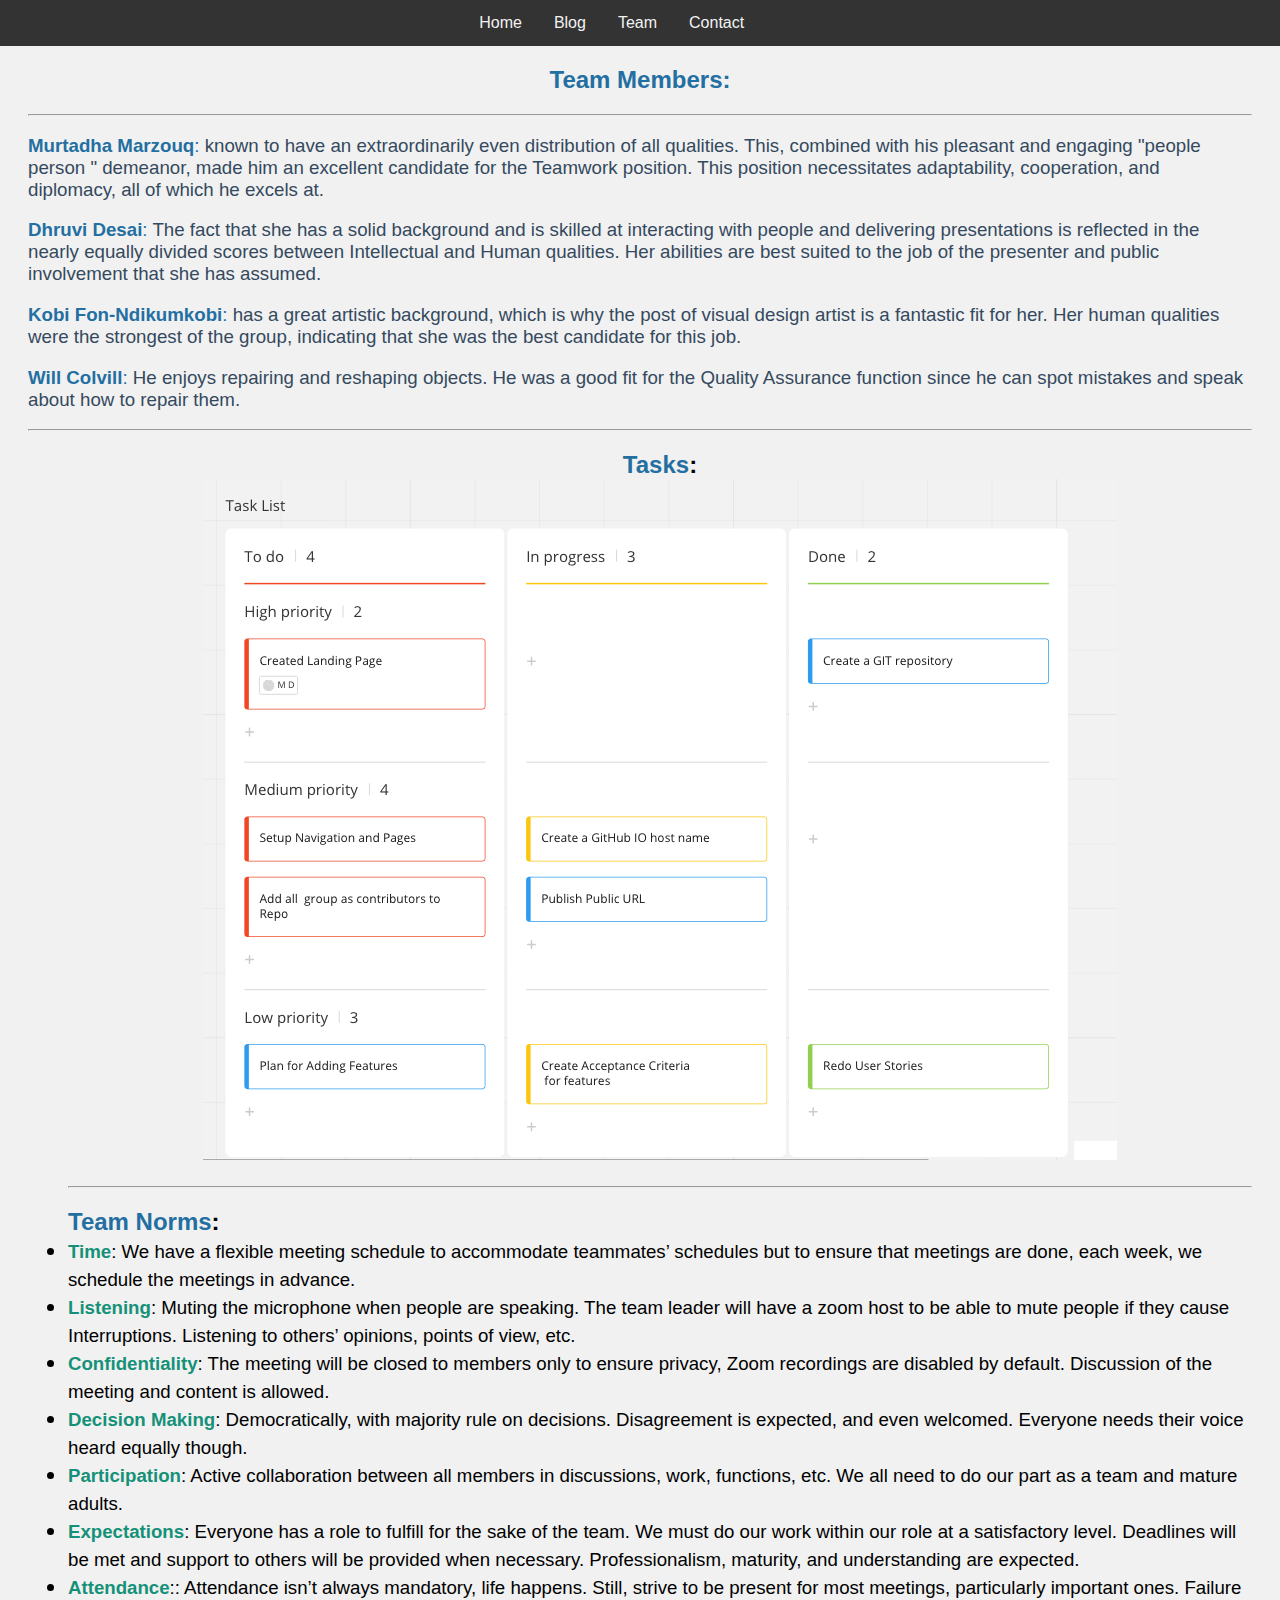
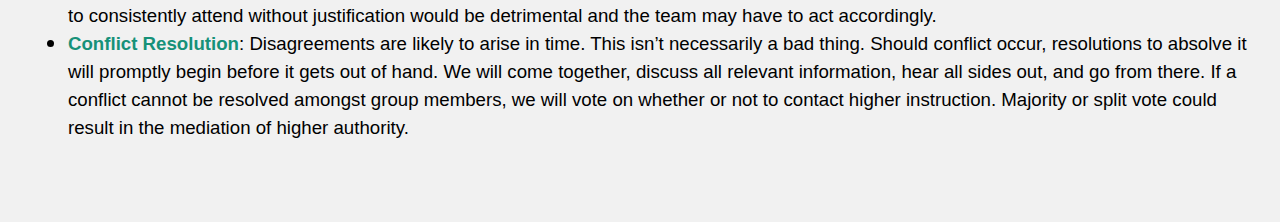
<file: team.html>
<!DOCTYPE html>
<html lang="en">


<meta charset="UTF-8">
<meta name="viewport" content="width=device-width, initial-scale=1.0">
<title>Team</title>
<link rel="stylesheet" href="main.css" type="text/css">
<link rel="stylesheet" href="nav.css" type="text/css">

<style>

</style>

</head>

<body>
    <nav class="nav" >
        <a class="home" href="index.html">Home</a>
        <a href="blog.html">Blog</a>
        <a href="team.html">Team</a>
        <a href="contact.html">Contact</a>

    </nav>

    <main>
        <br>
        <section class="Team " >
            <h2 style="text-align: center; "><span style="font-weight: 400; "><span style="color: #236fa1; "><b>Team Members:</b></span><br /></span>
            </h2>
            <hr />
            <h3 style="text-align: left; "><span style="font-weight: 400; color: #236fa1; "><strong>Murtadha Marzouq</strong>:<span style="color: #34495e;
            "> known to have an extraordinarily even distribution of all qualities. This, combined with his pleasant and engaging "people person " demeanor, made him an excellent candidate for the Teamwork position. This position necessitates adaptability, cooperation, and diplomacy, all of which he excels at.&nbsp;</span></span>
            </h3>
            <h3 style="text-align: left; "><span style="font-weight: 400; color: #236fa1; "><strong>Dhruvi Desai</strong>: <span style="color: #34495e; ">The fact that she has a solid background and is skilled at interacting with people and delivering presentations is reflected in the nearly equally divided scores between Intellectual and Human qualities. Her abilities are best suited to the job of the presenter and public involvement that she has assumed.&nbsp;</span><br
                /></span>
            </h3>
            <h3 style="text-align: left; "><span style="font-weight: 400; color: #236fa1; "><strong>Kobi Fon-Ndikumkobi</strong>: <span style="color: #34495e; ">has a great artistic background, which is why the post of visual design artist is a fantastic fit for her. Her human qualities were the strongest of the group, indicating that she was the best candidate for this job.&nbsp;</span><br
                /></span>
            </h3>
            <h3 style="text-align: left; "><span style="font-weight: 400; color: #236fa1; "><strong>Will Colvill</strong>: <span style="color: #34495e; ">He enjoys repairing and reshaping objects. He was a good fit for the Quality Assurance function since he can spot mistakes and speak about how to repair them.&nbsp;</span></span>
            </h3>
            <div id="team"></div>
            </h2>
            <hr />
            <ul>
            
            <section class="image"   >
            <h2 style="text-align:center; "><span style="font-family: tahoma, arial, helvetica, sans-serif; "><span style="color: #236fa1; ">Tasks</span>:</span>
            
            <br>
            
            <img src="Tasks.png"   >
            </section>
                        <hr />
             <section class="norms" >
            <h2 class="norms"> <span style="font-family: tahoma, arial, helvetica, sans-serif; "><span style="color: #236fa1;  text-align:center !important" >Team Norms</span>:</span>

                <li style="font-weight: 400; "><span style="font-family: tahoma, arial, helvetica, sans-serif; font-size: 14pt; "><span style="color: #169179; "><strong>Time</strong></span><span style="font-weight: 400; ">: We have a flexible meeting schedule to accommodate teammates&rsquo; schedules but to ensure that meetings are done, each week, we schedule the meetings in advance.</span></span>
                </li>
                <li style="font-weight: 400; "><span style="font-family: tahoma, arial, helvetica, sans-serif; font-size: 14pt; "><span style="color: #169179; "><strong>Listening</strong></span><span style="font-weight: 400;
            ">: Muting the microphone when people are speaking.</span><span style="font-weight: 400; "> The team leader will have a zoom host to be able to mute people if they cause Interruptions. Listening to others&rsquo; opinions, points of view, etc.&nbsp;</span></span>
                </li>

                <li style="font-weight: 400; "><span style="font-family: tahoma, arial, helvetica, sans-serif; font-size: 14pt; "><span style="color: #169179; "><strong>Confidentiality</strong></span><span style="font-weight: 400;
            ">: The meeting will be closed to members only </span><span style="font-weight: 400; ">to ensure privacy, Zoom recordings are disabled by default. Discussion of the meeting and content is allowed.</span></span>
                </li>

                <li style="font-weight: 400; "><span style="font-family: tahoma, arial, helvetica, sans-serif; font-size: 14pt; "><span style="color: #169179; "><strong>Decision Making</strong></span><span style="font-weight: 400; ">: Democratically, with majority rule on decisions. Disagreement is expected, and even welcomed. Everyone needs their voice heard equally though.&nbsp;</span></span>
                </li>
                <li style="font-weight: 400; "><span style="font-family: tahoma, arial, helvetica, sans-serif; font-size: 14pt; "><span style="color: #169179; "><strong>Participation</strong></span><span style="font-weight: 400; ">: Active collaboration between all members in discussions, work, functions, etc. We all need to do our part as a team and mature adults.&nbsp;</span></span>
                </li>
                <li style="font-weight: 400; "><span style="font-family: tahoma, arial, helvetica, sans-serif; font-size: 14pt; "><span style="color: #169179; "><strong>Expectations</strong></span><span style="font-weight: 400; ">: Everyone has a role to fulfill for the sake of the team. We must do our work within our role at a satisfactory level. Deadlines will be met and support to others will be provided when necessary. Professionalism, maturity, and understanding are expected.</span></span>
                </li>
                <li style="font-weight: 400; "><span style="font-family: tahoma, arial, helvetica, sans-serif; font-size: 14pt; "><span style="color: #169179; "><strong>Attendance</strong></span><span style="font-weight: 400;
            ">:</span><span style="font-weight: 400; ">: Attendance isn&rsquo;t always mandatory, life happens. Still, strive to be present for most meetings, particularly important ones. Failure to consistently attend without justification would be detrimental and the team may have to act accordingly.</span></span>
                </li>
                <li><span style="font-family: tahoma, arial, helvetica, sans-serif; font-size: 14pt; "><span style="color: #169179; "><strong>Conflict Resolution</strong></span><span style="font-weight: 400; ">: Disagreements are likely to arise in time. This isn&rsquo;t necessarily a bad thing. Should conflict occur, resolutions to absolve it will promptly begin before it gets out of hand. We will come together, discuss all relevant information, hear all sides out, and go from there. If a conflict cannot be resolved amongst group members, we will vote on whether or not to contact higher instruction. Majority or split vote could result in the mediation of higher authority. </span></span>
                </li>
            </ul>
            <p>&nbsp;</p>

        </section>
    </main>
    <footer>
    </footer>
</body>

</html>
</file>
<file: main.css>
body {
  font-family: Arial;
  padding: 20px;
  background: #f1f1f1;
}

/* Header/Blog Title */
.header {
  padding: 30px;
  font-size: 40px;
  text-align: center;
  background: white;
}

/* Create two unequal columns that floats next to each other */
/* Left column */
.leftcolumn {
  float: left;
  width: 75%;
}

/* Right column */
.rightcolumn {
  float: left;
  width: 25%;
  padding-left: 20px;
}

/* Fake image */
.fakeimg {
  background-color: #aaa;
  width: 100%;
  padding: 20px;
}

/* Add a card effect for articles */
.card {
  background-color: white;
  padding: 20px;
  margin-top: 20px;
}

/* Clear floats after the columns */
.row:after {
  content: "";
  display: table;
  clear: both;
}

/* Footer */
.footer {
  padding: 20px;
  text-align: center;
  background: #ddd;
  margin-top: 20px;
}

/* Responsive layout - when the screen is less than 800px wide, make the two columns stack on top of each other instead of next to each other */
@media screen and (max-width: 800px) {
  .leftcolumn, .rightcolumn {
    width: 100%;
    padding: 0;
  }
} 
.checkbox label .toggle,
.checkbox-inline .toggle {
	margin-left: -20px;
	margin-right: 5px;
}

.toggle {
	position: relative;
	overflow: hidden;
}
.toggle input[type="checkbox"] {
	display: none;
}
.toggle-group {
	position: absolute;
	width: 200%;
	top: 0;
	bottom: 0;
	left: 0;
	transition: left 0.35s;
	-webkit-transition: left 0.35s;
	-moz-user-select: none;
	-webkit-user-select: none;
}
.toggle.off .toggle-group {
	left: -100%;
}
.toggle-on {
	position: absolute;
	top: 0;
	bottom: 0;
	left: 0;
	right: 50%;
	margin: 0;
	border: 0;
	border-radius: 0;
}
.toggle-off {
	position: absolute;
	top: 0;
	bottom: 0;
	left: 50%;
	right: 0;
	margin: 0;
	border: 0;
	border-radius: 0;
}
.toggle-handle {
	position: relative;
	margin: 0 auto;
	padding-top: 0px;
	padding-bottom: 0px;
	height: 100%;
	width: 0px;
	border-width: 0 1px;
}

.toggle.btn { min-width: 59px; min-height: 34px; }
.toggle-on.btn { padding-right: 24px; }
.toggle-off.btn { padding-left: 24px; }

.toggle.btn-lg { min-width: 79px; min-height: 45px; }
.toggle-on.btn-lg { padding-right: 31px; }
.toggle-off.btn-lg { padding-left: 31px; }
.toggle-handle.btn-lg { width: 40px; }

.toggle.btn-sm { min-width: 50px; min-height: 30px;}
.toggle-on.btn-sm { padding-right: 20px; }
.toggle-off.btn-sm { padding-left: 20px; }

.toggle.btn-xs { min-width: 35px; min-height: 22px;}
.toggle-on.btn-xs { padding-right: 12px; }
.toggle-off.btn-xs { padding-left: 12px; }
</file>
<file: nav.css>
.nav {
  overflow: hidden;
  background-color: #333;
  position: fixed; /* Set the navbar to fixed position */
  top: 0; /* Position the navbar at the top of the page */
  width: 110%; /* Full width */;
  margin-left: -10%;
  margin-bottom: 10px;

}
nav a:first-child{
    margin-left: 40%;
}
/* Links inside the navbar */
.nav a {
  float: left;

  display: block;
  color: #f2f2f2;
  text-align: center;
  padding: 14px 16px;
  text-decoration: none;
}

/* Change background on mouse-over */
.nav a:hover {
  background: #ddd;
  color: black;
}

.nav .current {
    background-color: #D3D3D3;
    color: #231F20;
}
</file>
